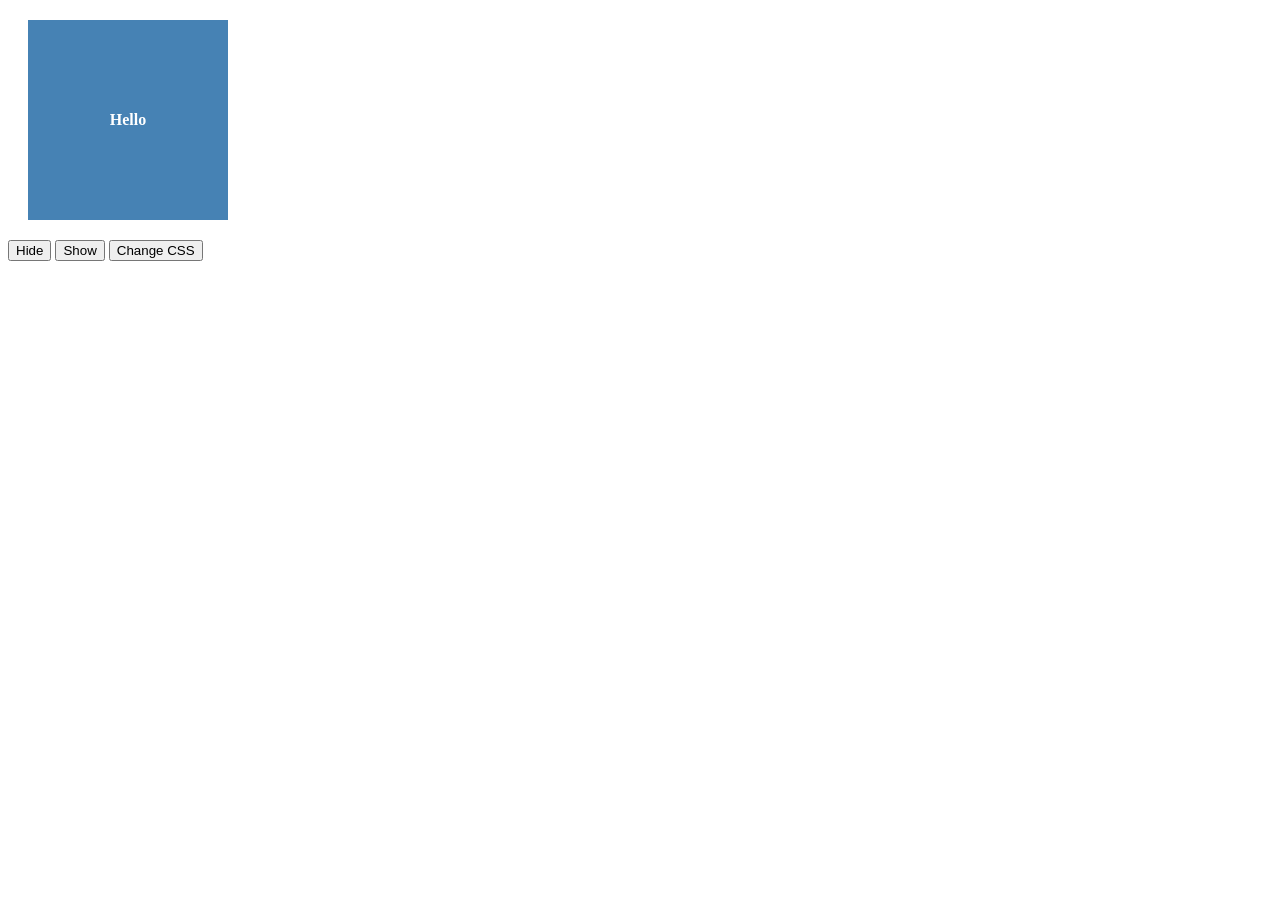
<file: jquery.html>
<!DOCTYPE html>
<html lang="en">
<head>
    <meta charset="UTF-8">
    <title>jQuery Example</title>
    <script src="https://code.jquery.com/jquery-3.6.0.min.js"></script>
    <style>
        #box {
            width: 200px;
            height: 200px;
            background-color: steelblue;
            margin: 20px;
            text-align: center;
            line-height: 200px;
            color: white;
            font-weight: bold;
        }
        .changed {
            background-color: tomato !important;
            transform: scale(1.2);
            transition: 0.3s;
        }
    </style>
</head>
<body>
    <div id="box">Hello</div>
    <button id="hideBtn">Hide</button>
    <button id="showBtn">Show</button>
    <button id="cssBtn">Change CSS</button>
    <script>
        $(document).ready(function(){
            $("#hideBtn").click(function(){
                $("#box").hide();
            });
            $("#showBtn").click(function(){
                $("#box").show();
            });
            $("#cssBtn").click(function(){
                $("#box").toggleClass("changed");
            });

        });
    </script>
</body>
</html>
</file>
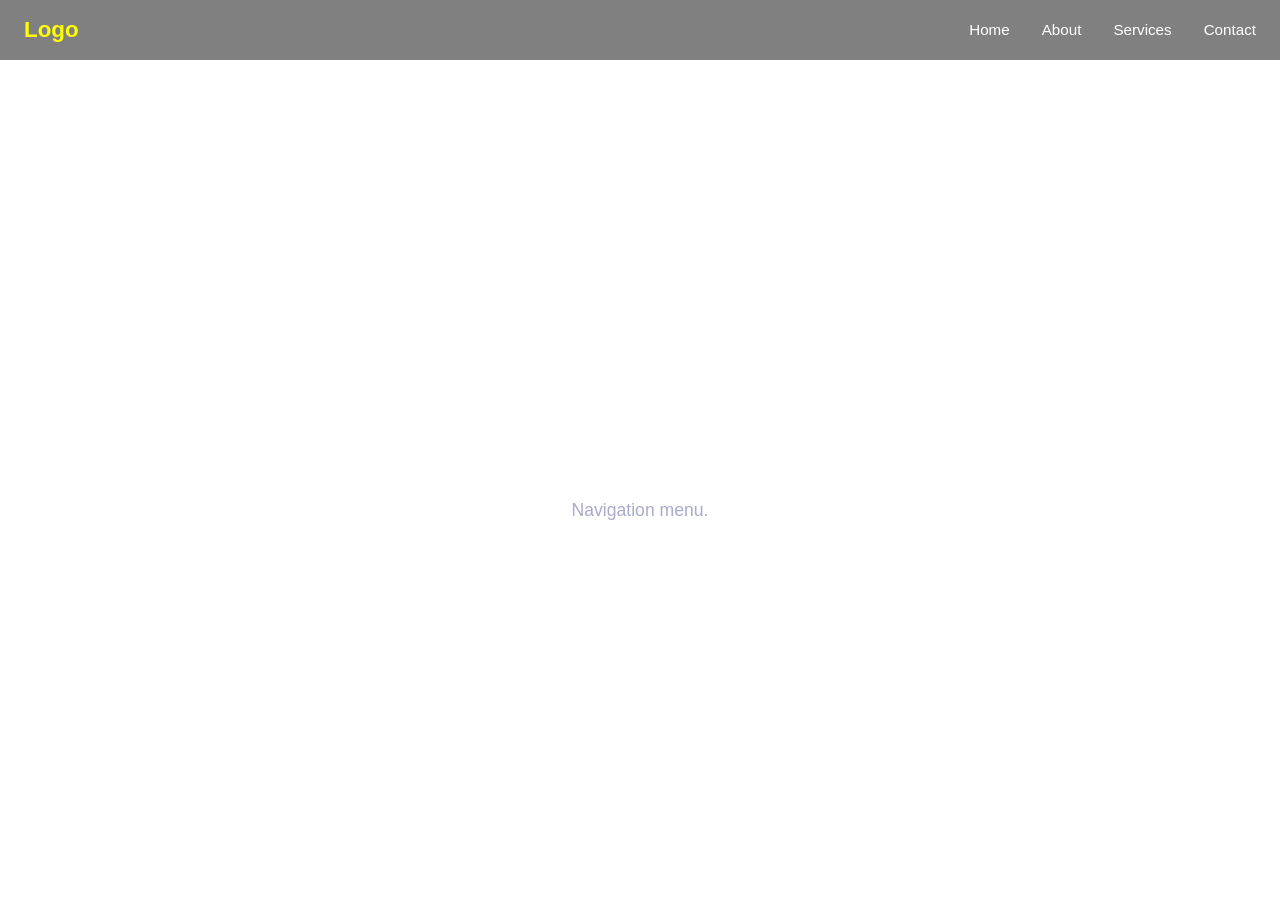
<file: navbar.html>
<!DOCTYPE html>
<html lang="en">
<head>
  <meta charset="UTF-8" />
  <meta name="viewport" content="width=device-width, initial-scale=1.0" />
  <title>Hamburger Menu</title>
  <link rel="stylesheet" href="nav.css" />
</head>
<body>

  <nav>
    <a href="#" class="logo">Logo</a>

    <ul class="nav-links">
      <li><a href="#">Home</a></li>
      <li><a href="#">About</a></li>
      <li><a href="#">Services</a></li>
      <li><a href="#">Contact</a></li>
    </ul>

    <button class="hamburger" id="hamburger" aria-label="Toggle menu">
      <span></span>
      <span></span>
      <span></span>
    </button>

    <div class="mobile-menu" id="mobileMenu">
      <a href="#">Home</a>
      <a href="#">About</a>
      <a href="#">Services</a>
      <a href="#">Portfolio</a>
      <a href="#">Contact</a>
    </div>
  </nav>

  <section class="hero">
    <h1>Welcome to</h1>
    <p>Navigation menu.</p>
  </section>

  <script src="nav.js"></script>

</body>
</html>
</file>
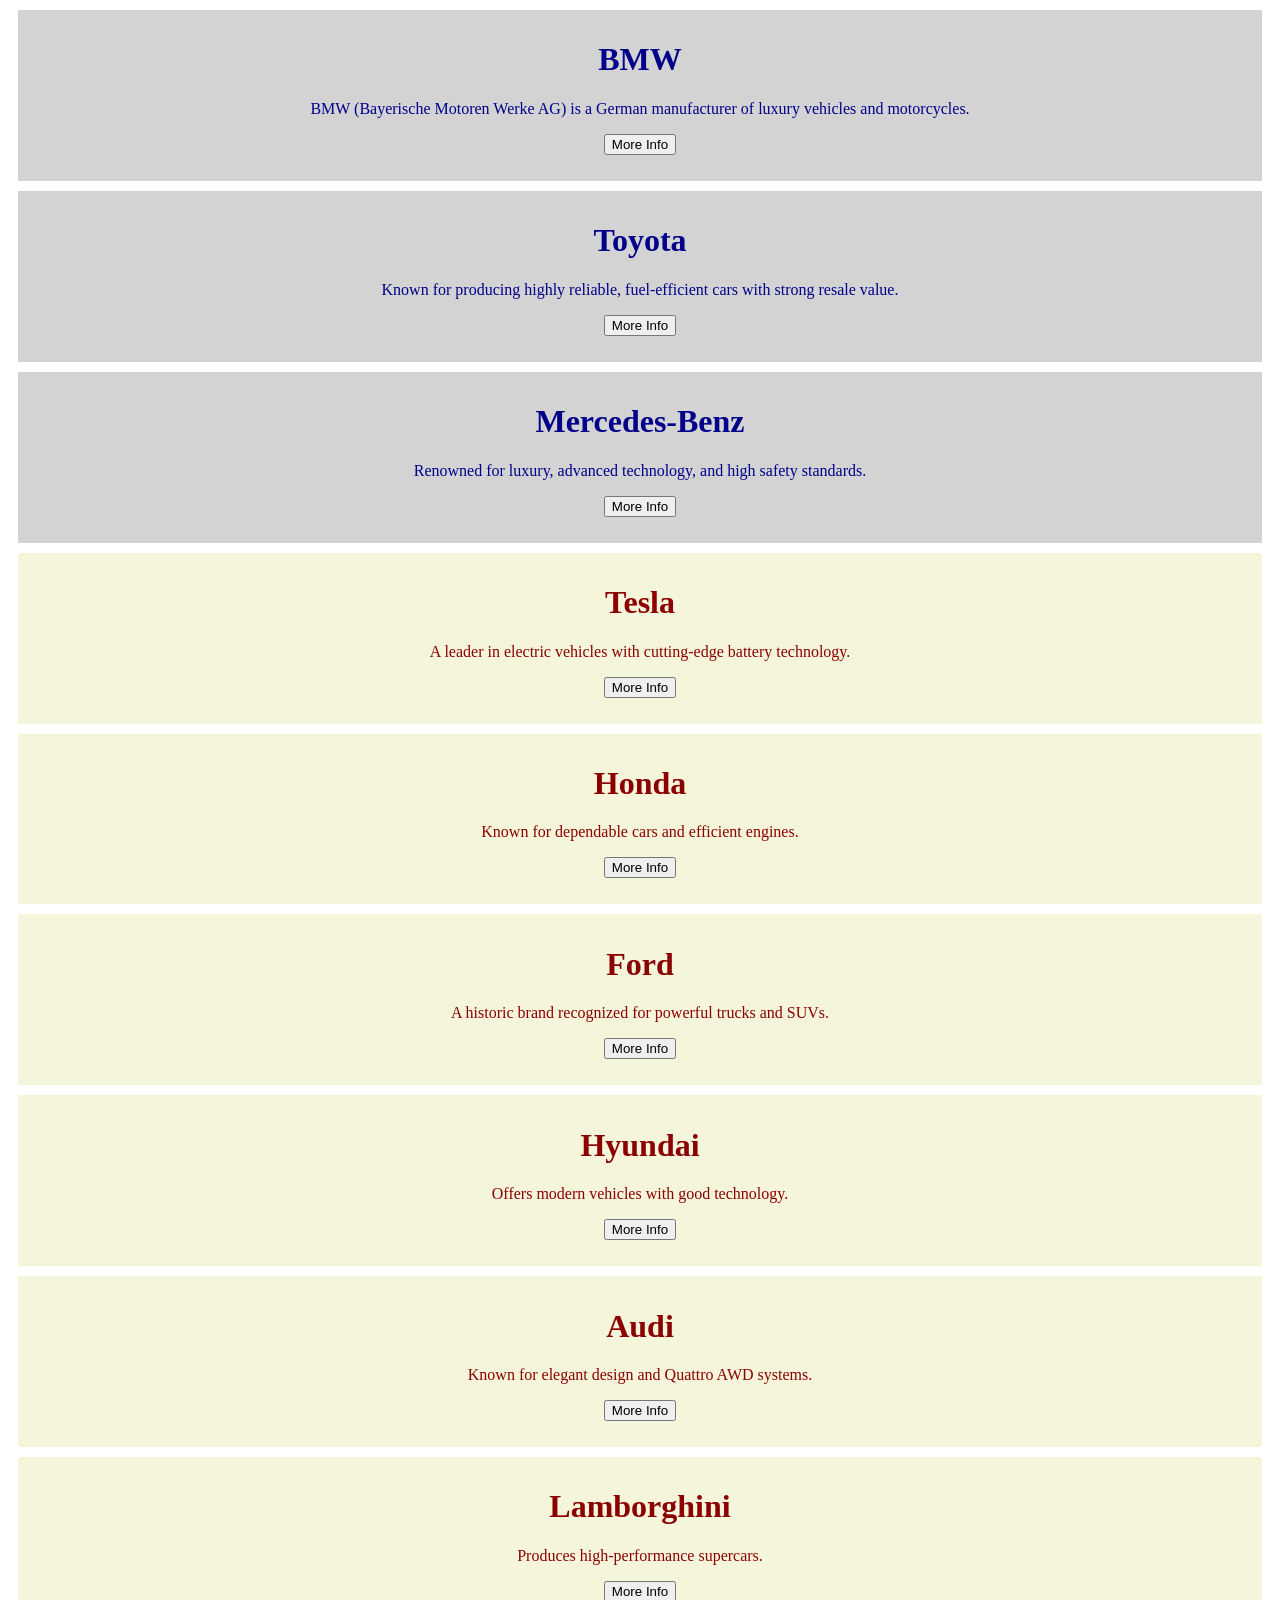
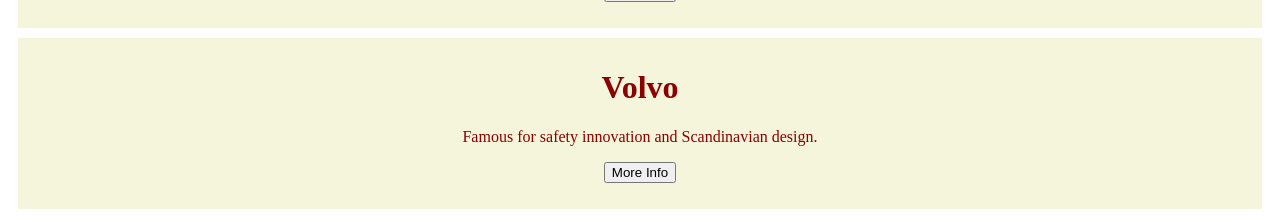
<file: w1index.html>
<!DOCTYPE html>
<html>
<head>
    <title>Html page</title>
    <style>
        .brand {
            background-color: lightgray;
            color: darkblue;
            text-align: center;
            padding: 10px;
            margin: 10px;
        }
        #brand1,#brand4,#brand5,#brand6,#brand7,#brand8,#brand9 {
            background-color: beige;
            color: darkred;
            text-align: center;
            padding: 10px;
            margin: 10px;
        }
    </style>
</head>
<body>
<div class="brand">
    <h1>BMW</h1>
    <p>BMW (Bayerische Motoren Werke AG) is a German manufacturer of luxury vehicles and motorcycles.</p>

    <button onclick='document.getElementById("bmw").innerHTML = "BMW was founded in Germany and is famous for luxury performance cars."'>
        More Info
    </button>
    <p id="bmw"></p>
</div>
<div class="brand">
    <h1>Toyota</h1>
    <p>Known for producing highly reliable, fuel-efficient cars with strong resale value.</p>

    <button onclick='document.getElementById("toyota").innerHTML = "Toyota is the world largest automobile manufacturer."'>
        More Info
    </button>
    <p id="toyota"></p>
</div>
<div class="brand">
    <h1>Mercedes-Benz</h1>
    <p>Renowned for luxury, advanced technology, and high safety standards.</p>
    <button onclick='document.getElementById("mercedes").innerHTML = "Mercedes-Benz is known for premium luxury vehicles and safety innovations."'>
        More Info
    </button>
    <p id="mercedes"></p>
</div>
<div id="brand4">
    <h1>Tesla</h1>
    <p>A leader in electric vehicles with cutting-edge battery technology.</p>
    <button onclick='document.getElementById("tesla").innerHTML = "Tesla focuses on electric vehicles and autonomous driving."'>
        More Info
    </button>
    <p id="tesla"></p>
</div>
<div id="brand5">
    <h1>Honda</h1>
    <p>Known for dependable cars and efficient engines.</p>
    <button onclick='document.getElementById("honda").innerHTML = "Honda is famous for reliable cars and motorcycles."'>
        More Info
    </button>
    <p id="honda"></p>
</div>
<div id="brand6">
    <h1>Ford</h1>
    <p>A historic brand recognized for powerful trucks and SUVs.</p>
    <button onclick='document.getElementById("ford").innerHTML = "Ford is known for trucks like the F-150 and the Mustang sports car."'>
        More Info
    </button>

    <p id="ford"></p>
</div>
<div id="brand7">
    <h1>Hyundai</h1>
    <p>Offers modern vehicles with good technology.</p>

    <button onclick='document.getElementById("hyundai").innerHTML = "Hyundai is a South Korean brand known for value and technology."'>
        More Info
    </button>

    <p id="hyundai"></p>
</div>
<div id="brand8">
    <h1>Audi</h1>
    <p>Known for elegant design and Quattro AWD systems.</p>
    <button onclick='document.getElementById("audi").innerHTML = "Audi is a German luxury brand famous for Quattro technology."'>
        More Info
    </button>
    <p id="audi"></p>
</div>
<div id="brand9">
    <h1>Lamborghini</h1>
    <p>Produces high-performance supercars.</p>

    <button onclick='document.getElementById("lambo").innerHTML = "Lamborghini builds extreme high-performance Italian supercars."'>
        More Info
    </button>

    <p id="lambo"></p>
</div>
<div id="brand1">
    <h1>Volvo</h1>
    <p>Famous for safety innovation and Scandinavian design.</p>
    <button onclick='document.getElementById("volvo").innerHTML = "Volvo is globally known for safety innovations."'>
        More Info
    </button>
    <p id="volvo"></p>
</div>
</body>
</html>
</file>
<file: nav.css>
* {
  margin: 0;
  padding: 0;
  box-sizing: border-box;
}

body {
  font-family: Arial, sans-serif;
}

nav {
  display: flex;
  align-items: center;
  justify-content: space-between;
  background-color: gray;
  padding: 0 24px;
  height: 60px;
  position: relative;
}

.logo {
  color: yellow;
  font-size: 1.4rem;
  font-weight: bold;
  text-decoration: none;
}

.nav-links {
  display: flex;
  list-style: none;
  gap: 32px;
}

.nav-links a {
  color: #ffffff;
  text-decoration: none;
  font-size: 0.95rem;
  transition: color 0.2s;
}

.nav-links a:hover {
  color: #e94560;
}

.hamburger {
  display: none;
  flex-direction: column;
  justify-content: space-between;
  width: 28px;
  height: 20px;
  background: none;
  border: none;
  cursor: pointer;
  padding: 0;
}

.hamburger span {
  display: block;
  height: 3px;
  background-color: #ffffff;
  border-radius: 2px;
  transition: transform 0.3s, opacity 0.3s;
}

.hamburger.open span:nth-child(1) {
  transform: translateY(8.5px) rotate(45deg);
}
.hamburger.open span:nth-child(2) {
  opacity: 0;
}
.hamburger.open span:nth-child(3) {
  transform: translateY(-8.5px) rotate(-45deg);
}

.mobile-menu {
  display: none;
  flex-direction: column;
  background-color: palegreen;
  position: absolute;
  top: 60px;
  left: 0;
  width: 100%;
  padding: 16px 0;
  z-index: 100;
}

.mobile-menu.open {
  display: flex;
}

.mobile-menu a {
  color: #ffffff;
  text-decoration: none;
  padding: 14px 28px;
  font-size: 1rem;
  border-bottom: 1px solid #0f3460;
  transition: background 0.2s;
}

.mobile-menu a:last-child {
  border-bottom: none;
}

.mobile-menu a:hover {
  background-color: gray;
  color: #e94560;
}

@media (max-width: 768px) {
  .nav-links {
    display: none;
  }
  .hamburger {
    display: flex;
  }
}

.hero {
  display: flex;
  flex-direction: column;
  align-items: center;
  justify-content: center;
  min-height: calc(100vh - 60px);
  background: linear-gradient(135deg, #ffffff, #ffffff, #ffffff);
  color: #ffffff;
  text-align: center;
  padding: 24px;
}

.hero h1 {
  font-size: 2.5rem;
  margin-bottom: 16px;
}

.hero h1 span {
  color: #e94560;
}

.hero p {
  font-size: 1.1rem;
  max-width: 520px;
  color: #aaaacc;
  line-height: 1.6;
}
</file>
